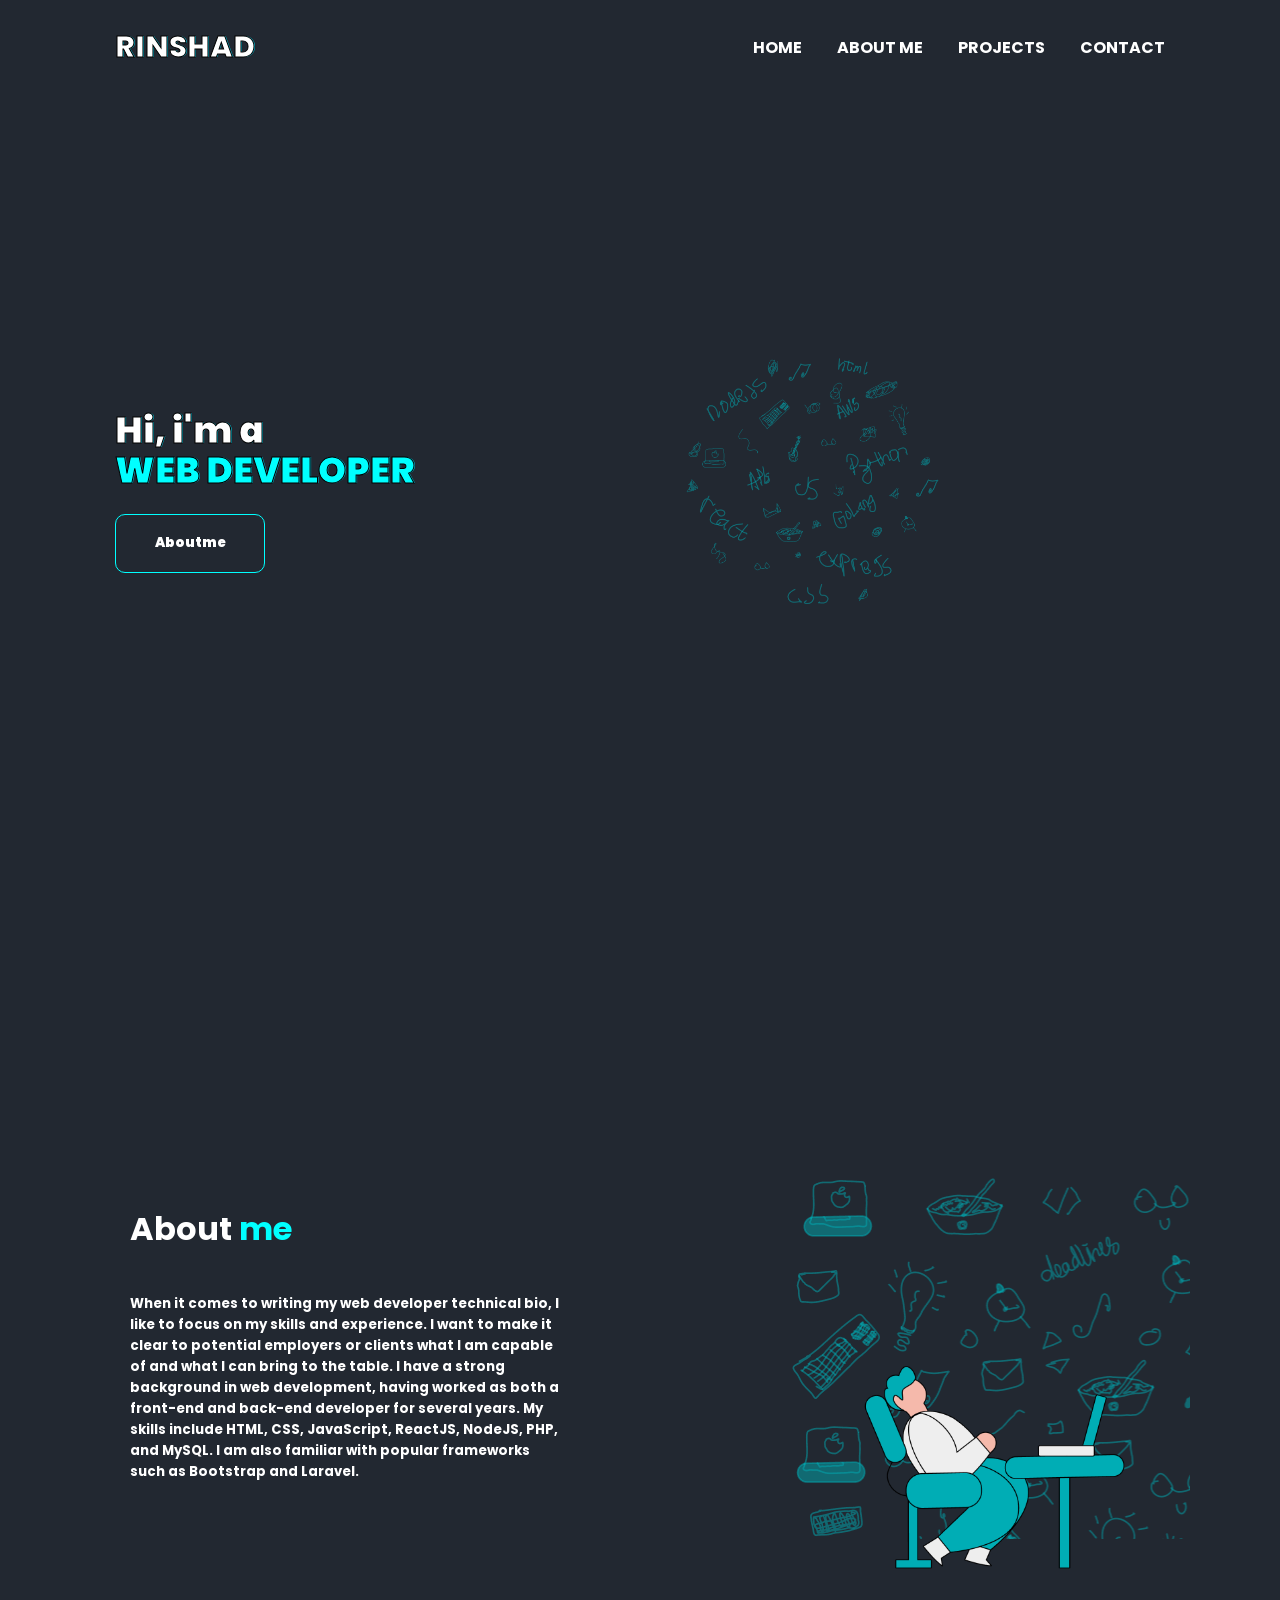
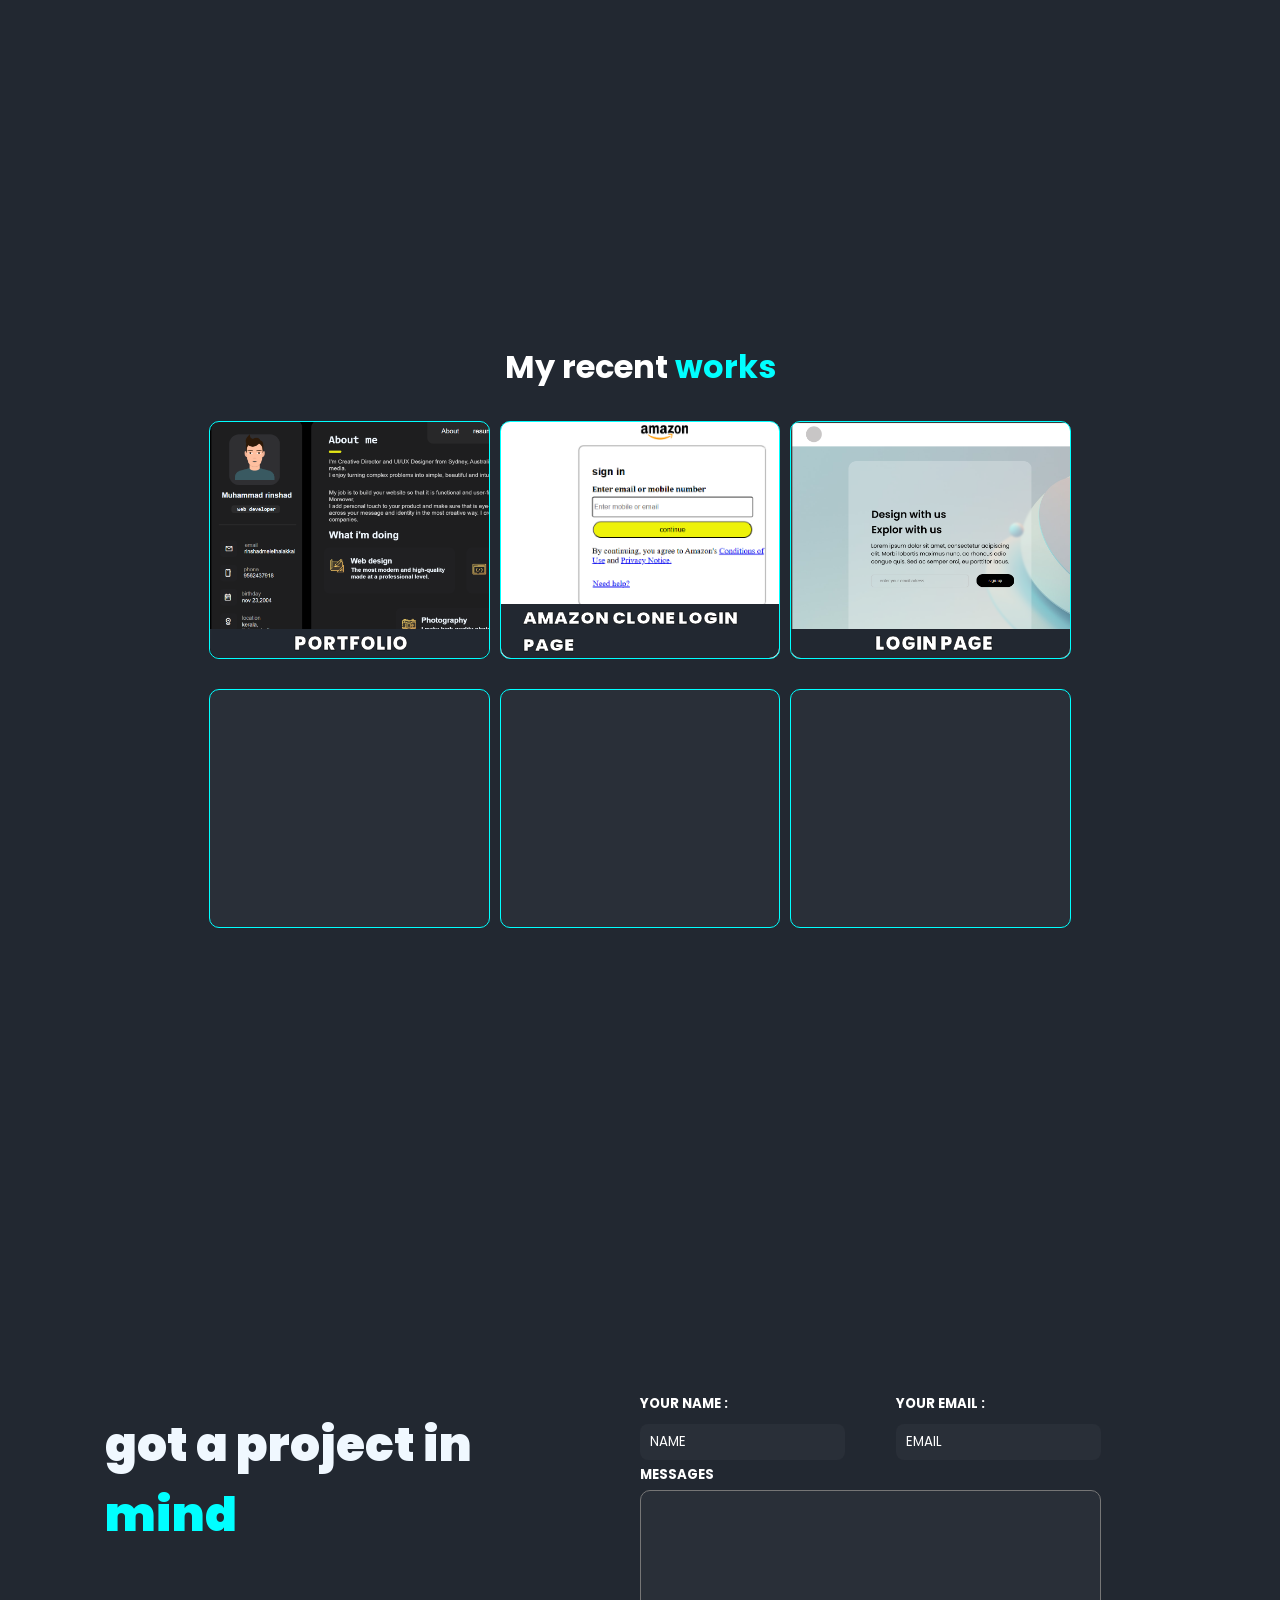
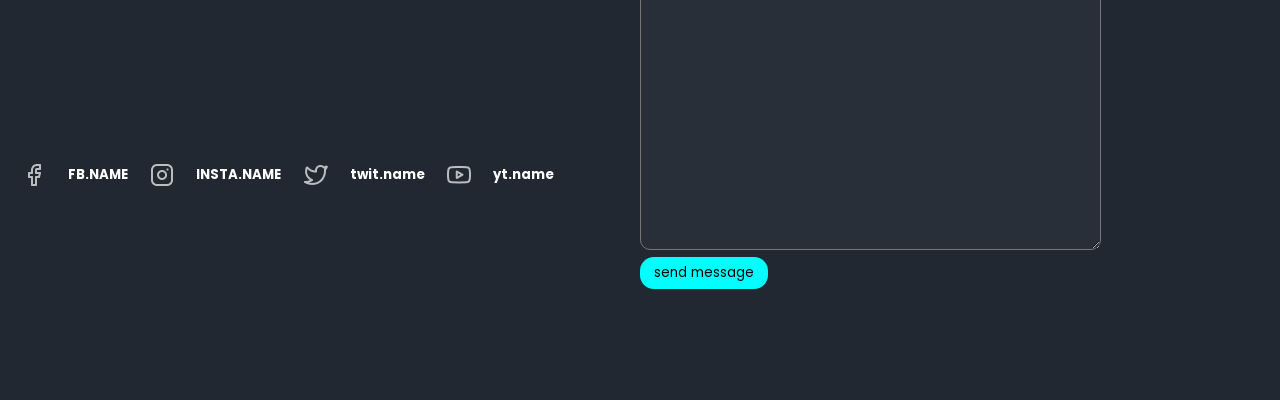
<file: index.html>
<!DOCTYPE html>
<html lang="en">
    <head>
        <meta charset="UTF-8">
        <meta name="viewport" content="width=device-width, initial-scale=1.0">
        <link rel="stylesheet" href="portfolio.css">
        <title>MY PORTFOLIO</title>
        <link rel="shortcut icon" href="Group 62.png" type="png">

        <head>
            <body>
                <div class="conteiner">
                    <div class="nav">
                        <a href="portfolio.html" class="logo">RINSHAD</a>
                        <ul>
                            <li> <a href="#">HOME</a></li>
                            <li> <a href="#aboutme">ABOUT ME</a></li>
                            <li> <a href="#PROJECT">PROJECTS</a></li>
                            <li> <a href="#contacts">CONTACT</a></li>
                        </ul>
                    </div>
                    <section class="home">

                        <div class="home-info">
                            <h1 class="name">Hi, i'm a <br> <span
                                    class="web">WEB DEVELOPER</span></h1>

                            <button class="aboutme2"><a
                                    href="#aboutme">Aboutme</a></button>
                        </div>
                        <div class="photo">
                            <!-- <img  class="myimg"  src="20250804_144827.png"> -->
                            <img class="myimg" src="doodles mixed round.png"
                                alt>

                        </div>

                    </section>

                </div>
                <div class="about-me" id="aboutme">

                    <div class="abouttxt">
                        <h1 style="color: white;">
                            About <span class="me">me</span>
                        </h1>
                        <h5>
                            When it comes to writing my web developer technical
                            bio, I like to focus on my skills and experience. I
                            want to make it clear to potential employers or
                            clients what I am capable of and what I can bring to
                            the table.

                            I have a strong background in web development,
                            having worked as both a front-end and back-end
                            developer for several years. My skills include HTML,
                            CSS, JavaScript, ReactJS, NodeJS, PHP, and MySQL. I
                            am also familiar with popular frameworks such as
                            Bootstrap and Laravel.
                        </h5>

                    </div>

                    <div class="pic">
                        <img class="pic-img" src="Group 62.png">

                    </div>

                </div>

                <div class="projects" id="PROJECT">
                    <div class="project-content">

                        <h1>My recent <span>works</span></h1>
                        <div class="work">
                            <div class="portfolio">
                                <h3 class="h3">PORTFOLIO</h3>
                            </div>
                            <div class="amazon">
                                <h2 class="h2-amazon">AMAZON CLONE LOGIN
                                    PAGE</h2>

                            </div>
                            <div class="login">
                                <h3 class="h3">LOGIN PAGE</h3>

                            </div>
                            <div class="ss">

                            </div>
                            <div class="ss">

                            </div>
                            <div class="ss">

                            </div>

                        </div>

                    </div>

                </div>

                <div class="contact" id="contacts">
                    <div class="social">
                        <div class="socialtxt">
                            <h1>got a project in <br><span
                                    style="color: cyan;">mind</span></h1>

                        </div>
                        <div class="socialmedia">
                            <img src="facebook.png" alt>
                            <h5>FB.NAME</h5>
                            <img src="instagram.png" alt>
                            <h5>INSTA.NAME</h5>
                            <img src="twitter.png" alt>
                            <h5>twit.name</h5>
                            <img src="youtube.png" alt>
                            <h5>yt.name</h5>

                        </div>

                    </div>
                    <div style="width: 80%;">
                        <div class="user-email">
                            <div class="yourname">
                                <h5>YOUR NAME :</h5>
                                <input type="text" placeholder="NAME">

                            </div>
                            <div class="youremail">
                                <h5>YOUR EMAIL :</h5>
                                <input type="text" placeholder="EMAIL">
                            </div>

                        </div>
                        <div class="messeg">
                            <h5>MESSAGES</h5>
                            <textarea name id="message"></textarea>
                            <button>send message</button>

                        </div>

                    </div>

                </div>

            </body>
        </html>
</file>
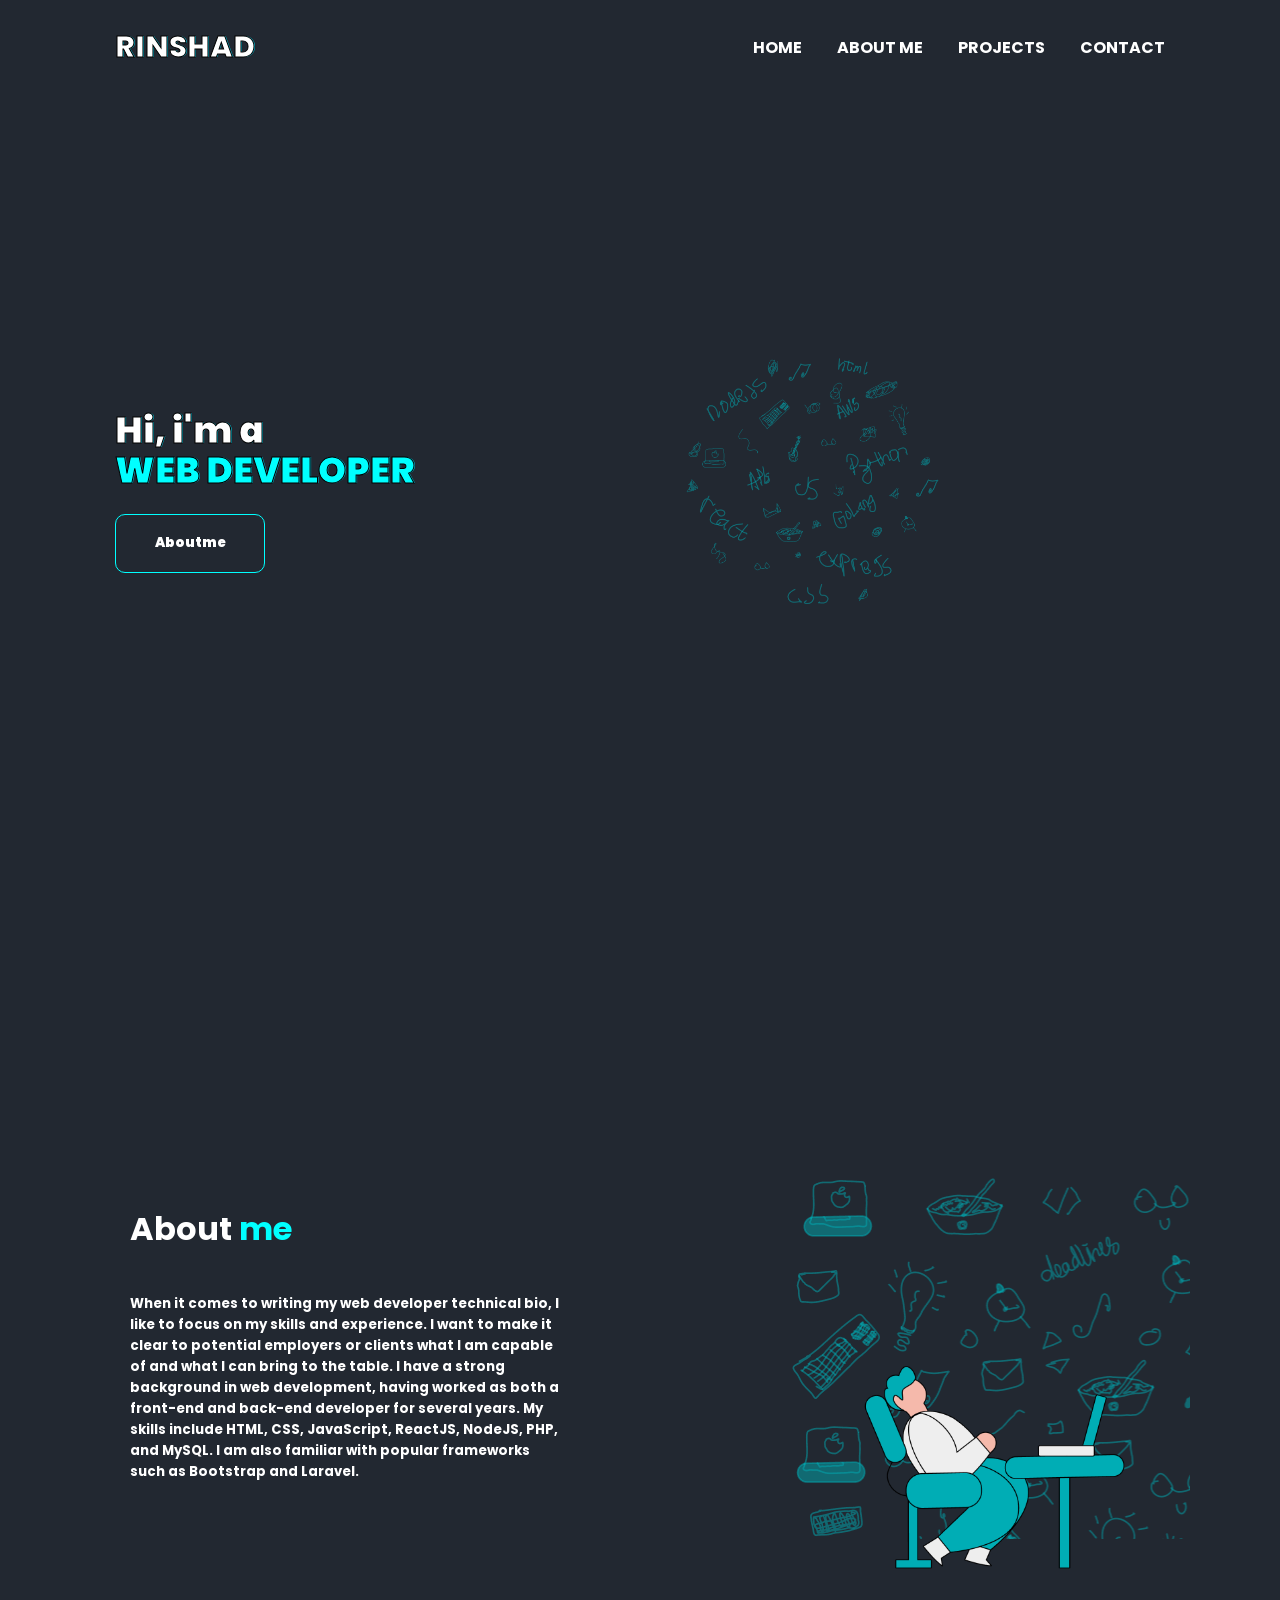
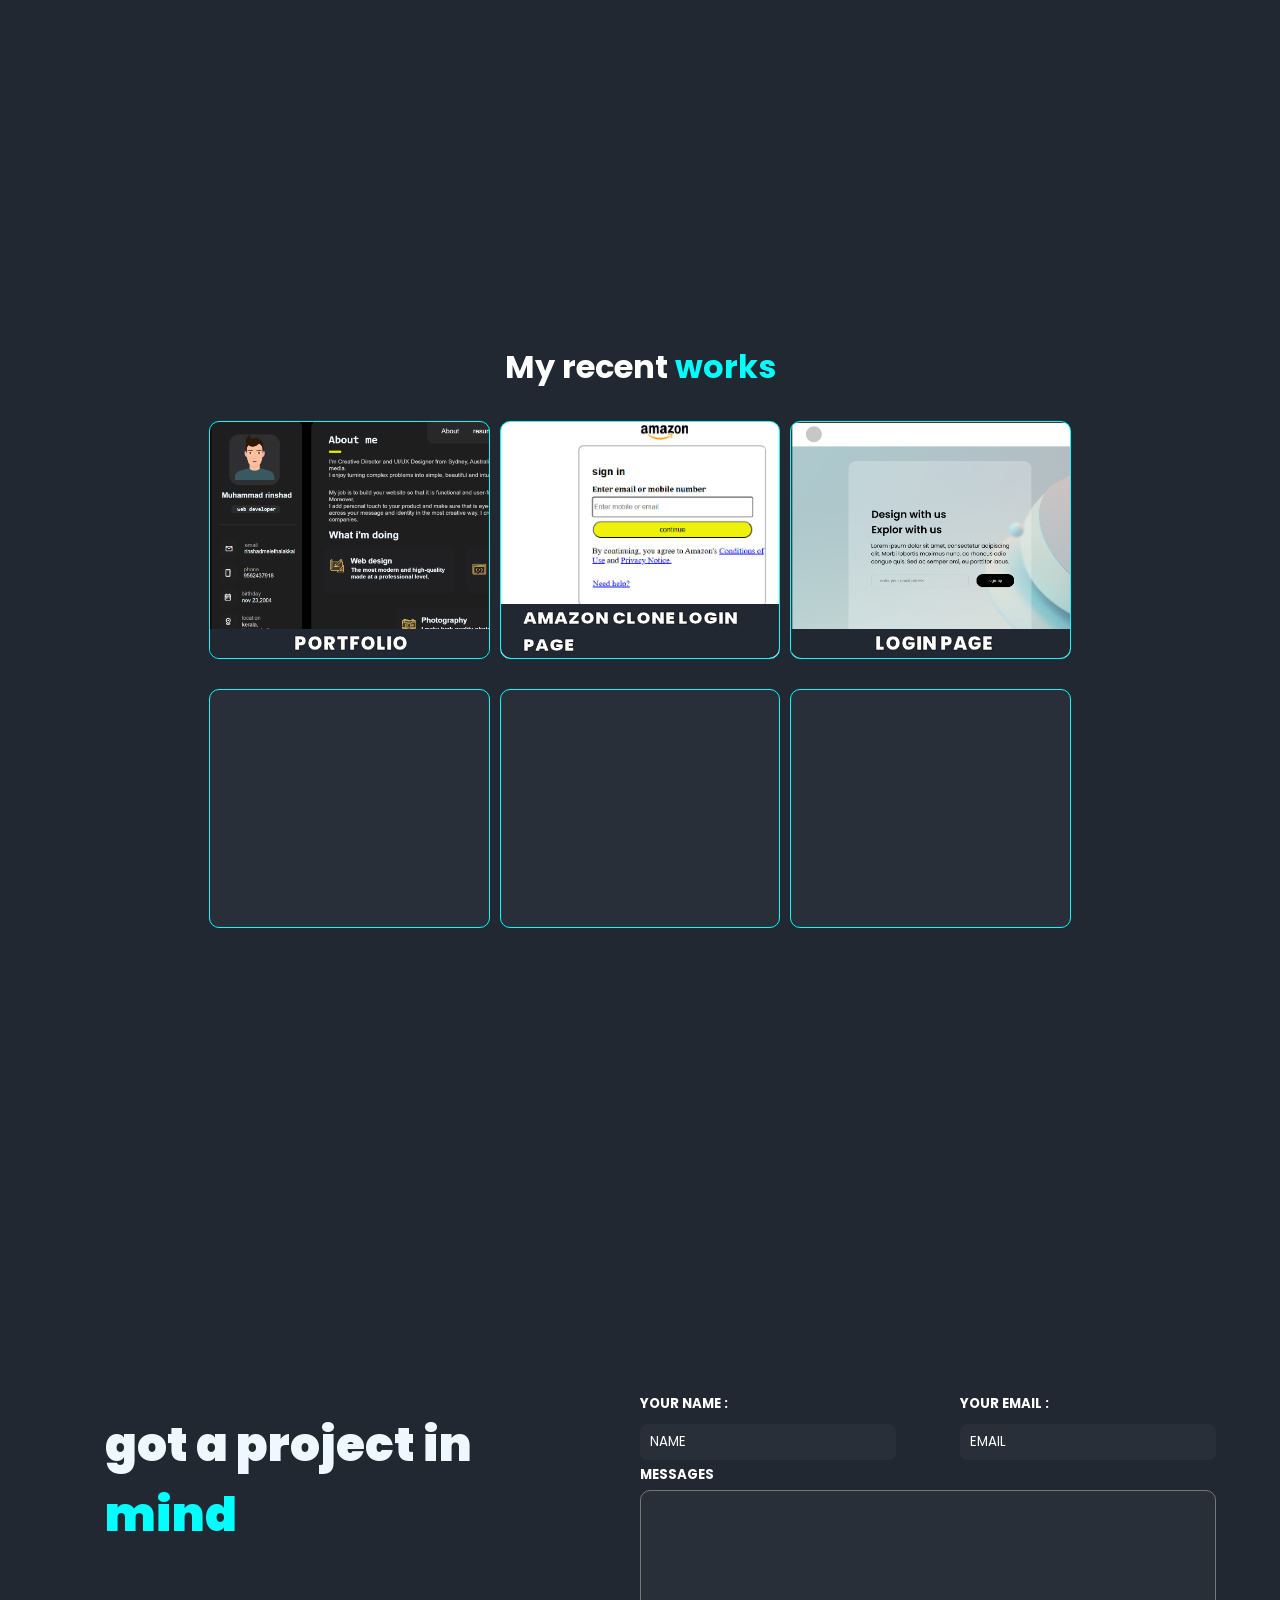
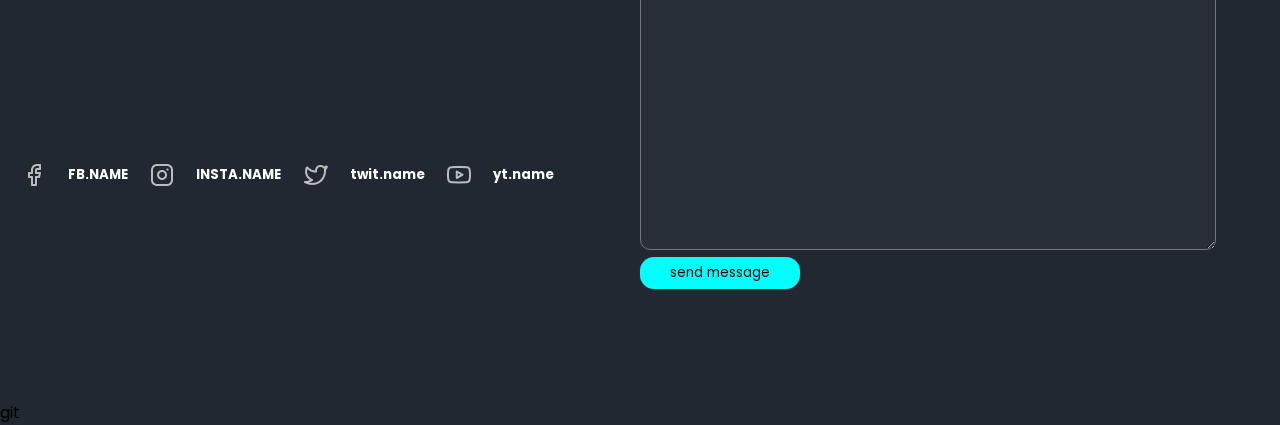
<file: portfolio.html>
<!DOCTYPE html>
<html lang="en">
    <head>
        <meta charset="UTF-8">
        <meta name="viewport" content="width=device-width, initial-scale=1.0">
        <link rel="stylesheet" href="portfolio.css">
        <title>MY PORTFOLIO</title>
        <link rel="shortcut icon" href="Group 62.png" type="png">

        <head>
            <body>
                <div class="conteiner">
                    <div class="nav">
                        <a href="portfolio.html" class="logo">RINSHAD</a>
                        <ul>
                            <li> <a href="#">HOME</a></li>
                            <li> <a href="#aboutme">ABOUT ME</a></li>
                            <li> <a href="#PROJECT">PROJECTS</a></li>
                            <li> <a href="#contacts">CONTACT</a></li>
                        </ul>
                    </div>
                    <section class="home">

                        <div class="home-info">
                            <h1 class="name">Hi, i'm a <br> <span
                                    class="web">WEB DEVELOPER</span></h1>

                            <button class="aboutme2"><a
                                    href="#aboutme">Aboutme</a></button>
                        </div>
                        <div class="photo">
                            <!-- <img  class="myimg"  src="20250804_144827.png"> -->
                            <img class="myimg" src="doodles mixed round.png"
                                alt>

                        </div>

                    </section>

                </div>
                <div class="about-me" id="aboutme">

                    <div class="abouttxt">
                        <h1 style="color: white;">
                            About <span class="me">me</span>
                        </h1>
                        <h5>
                            When it comes to writing my web developer technical
                            bio, I like to focus on my skills and experience. I
                            want to make it clear to potential employers or
                            clients what I am capable of and what I can bring to
                            the table.

                            I have a strong background in web development,
                            having worked as both a front-end and back-end
                            developer for several years. My skills include HTML,
                            CSS, JavaScript, ReactJS, NodeJS, PHP, and MySQL. I
                            am also familiar with popular frameworks such as
                            Bootstrap and Laravel.
                        </h5>

                    </div>

                    <div class="pic">
                        <img class="pic-img" src="Group 62.png">

                    </div>

                </div>

                <div class="projects" id="PROJECT">
                    <div class="project-content">

                        <h1>My recent <span>works</span></h1>
                        <div class="work">
                            <div class="portfolio">
                                <h3 class="h3">PORTFOLIO</h3>
                            </div>
                            <div class="amazon">
                                <h2 class="h2-amazon">AMAZON CLONE LOGIN
                                    PAGE</h2>

                            </div>
                            <div class="login">
                                <h3 class="h3">LOGIN PAGE</h3>

                            </div>
                            <div class="ss">

                            </div>
                            <div class="ss">

                            </div>
                            <div class="ss">

                            </div>

                        </div>

                    </div>

                </div>

                <div class="contact" id="contacts">
                    <div class="social">
                        <div class="socialtxt">
                            <h1>got a project in <br><span
                                    style="color: cyan;">mind</span></h1>

                        </div>
                        <div class="socialmedia">
                            <img src="facebook.png" alt>
                            <h5>FB.NAME</h5>
                            <img src="instagram.png" alt>
                            <h5>INSTA.NAME</h5>
                            <img src="twitter.png" alt>
                            <h5>twit.name</h5>
                            <img src="youtube.png" alt>
                            <h5>yt.name</h5>

                        </div>

                    </div>
                    <div>
                        <div class="user-email">
                            <div class="yourname">
                                <h5>YOUR NAME :</h5>
                                <input type="text" placeholder="NAME">

                            </div>
                            <div class="youremail">
                                <h5>YOUR EMAIL :</h5>
                                <input type="text" placeholder="EMAIL">
                            </div>

                        </div>
                        <div class="messeg">
                            <h5>MESSAGES</h5>
                            <textarea name id="message"></textarea>
                            <button>send message</button>

                        </div>

                    </div>

                </div>

            </body>
        </html>
git
</file>
<file: portfolio.css>
@import url('https://fonts.googleapis.com/css2?family=Poppins:ital,wght@0,100;0,200;0,300;0,400;0,500;0,600;0,700;0,800;0,900;1,100;1,200;1,300;1,400;1,500;1,600;1,700;1,800;1,900&display=swap');


* {
    margin: 0;
    padding: 0;
    box-sizing: border-box;
    font-family: 'poppins', sans-serif;
    scroll-behavior: smooth;
}

body {
    background-color: #222831;
    font-family: 'poppins', 'sans-serif';
    scroll-behavior: smooth;

}

.conteiner {
    width: 100%;
    height: 100vh;
    /* background-color: bisque; */

}

a {
    color: white;
    text-decoration: none;
}

.nav {
    position: fixed;
    left: 0;
    top: 0;
    width: 100%;
    padding: 25px 9%;
    display: flex;
    justify-content: space-between;
    align-items: center;
    z-index: 100;
}

.logo:hover {
    color: aqua;

}

.logo {
    font-weight: 800;
    font-size: 30px;
    transition: 0.8s ease-in-out;
    text-shadow: 1px 0px #00BCD4;
    -webkit-text-stroke: 1px #000000;
}

ul {
    display: flex;

}

li {
    list-style: none;
    margin-left: 35px;
    font-weight: 700;
}

a:hover {
    color: aqua;
}

.home {
    display: flex;
    align-items: center;
    justify-content: space-around;

    height: 100vh;
    padding: 60px 9% 0;
    color: white;
}

.home-info {
    line-height: 40px;
    width: 50%;

}

.name {

    font-weight: 1000;
    font-size: 36px;
    text-shadow: 1px 0px #00BCD4;
    -webkit-text-stroke: 1px #000000;
}

.home-info h2 {
    font-weight: bold;


}

.photo {

    width: 100%;
    height: 50%;
    border-radius: 149px;

    display: flex;
    align-items: center;
    justify-content: space-evenly;
    background-size: cover;
}

.myimg {
    width: 40%;


}

.about-me {
    height: 100vh;
    width: auto;
    background-color: #222831;
    display: flex;

    align-items: center;
    justify-content: space-around;
}



.aboutme2 {
    background: transparent;
    border: 1px solid cyan;
    width: 150px;
    height: 59px;
    position: relative;
    top: 23px;
    color: white;
    font-weight: 900;
    transition: 0.8s ease-in-out;
    border-radius: 10px;
}

.aboutme2:hover {
    background-color: cyan;
    border: 3px solid white;

}





.web {
    color: cyan;
}

.img2 {
    width: 46px;
    margin-top: 15px;
    left: 51px;
}

.abouttxt {
    height: 50vh;
    /* background-color: blue; */
    width: 40%;
    display: flex;
    flex-direction: column;
    line-height: 21px;
    padding: 40px;
    justify-content: space-evenly;
    color: white;


}

.pic {
    height: 42vh;
    /* background-color: rgb(98, 255, 0); */
    width: 32%;
    display: flex;
    flex-direction: column;
    align-items: center;
    justify-content: center;
    background-image: url(doodle\ items.png);



}

.me {
    color: cyan;
}

.projects {
    height: 100vh;
    width: 100%;
    /* background-color: #1f242d; */
    display: flex;
    justify-content: center;
    align-items: center;


}

.project-content {
    width: 80%;
    height: 80vh;
    /* background-color: blue; */
    display: flex;
    flex-direction: column;
    align-items: center;
    justify-content: center;


}


.project-content h1 {
    color: white;
}

.project-content span {
    color: cyan;
}

.work {
    height: 63vh;
    width: 90%;
    /* background-color: blue; */
    padding: 30px;
    display: grid;
    column-gap: 10px;
    row-gap: 30px;
    justify-content: center;
    grid-template-columns: 1fr 1fr 1fr;
    grid-template-rows: 1fr 1fr;

}

.ss {
    background-color: #393e4650;
    ;
    border-radius: 10px;
    border: 1px solid cyan;

}

.contact {
    width: 100%;
    height: 100vh;
    background-color: #222831;
    display: grid;
    grid-template-columns: 1fr 1fr;
}

#message {
    width: 90%;
    height: 40vh;
    /* background-color: aqua; */
    padding-top: 20px;
    line-height: 40px;
    border-radius: 10px;
    background-color: #393e4650;
    position: relative;
    top: 10px;


}

.user-email {
    width: 100%;
    height: 40vh;
    /* background-color: rgb(43, 0, 255); */
    display: flex;



}

.yourname {
    width: 50%;
    height: 40vh;
    /* background-color: azure; */
    display: flex;
    flex-direction: column;
    justify-content: end;
    line-height: 40px;
}

.youremail {
    width: 50%;
    height: 40vh;
    /* background-color: rgb(255, 0, 0); */
    display: flex;
    flex-direction: column;
    justify-content: end;
    line-height: 40px;
}

.yourname input {
    width: 80%;
    height: 10%;
    border-radius: 8px;
    padding: 10px;
    background-color: #393e4650;
    border: 2px;
    color: rgb(255, 255, 255);
}

.yourname h5 {
    color: white;
}

.youremail input {
    width: 80%;
    height: 10%;
    border-radius: 8px;
    padding: 10px;
    background-color: #393e4650;
    border: 2px;
}

.youremail h5 {
    color: white;
}

.messeg input {
    width: 90%;
    height: 60%;
    background-color: #393e4650;
    border-radius: 10px;
    border: 2px;
}

.messeg h5 {
    color: white;
    position: relative;
    top: 5px;
}

.messeg button {
    width: 25%;
    height: 32px;
    background-color: cyan;
    border-radius: 14px;
    border: 2px;
    position: relative;
    top: 10px;
}

::placeholder {
    color: white;

}

.social {
    width: 90%;
    height: 100vh;

    display: grid;
    grid-template-rows: 1fr 1fr;
}

.socialtxt {
    display: flex;
    align-items: end;
    justify-content: center;

}

.socialtxt h1 {
    font-weight: 900;
    font-size: 47px;
    color: aliceblue;
}

.socialmedia {
    display: flex;
    align-items: center;
    justify-content: space-evenly;
}

.socialmedia h5 {
    color: white;
}

.portfolio {
    background-color: #393e4650;
    border-radius: 10px;
    border: 1px solid cyan;
    background-image: url(portfolio.png);
    background-size: cover;
    background-repeat: no-repeat;
    display: flex;
    align-items: end;
    justify-content: center;

}

.portfolio :hover {
    transform: scale(1.2);
}

.amazon {
    background-color: #393e4650;
    ;
    border-radius: 10px;
    border: 1px solid cyan;
    background-image: url(amazon.png);
    background-size: cover;
    display: flex;
    align-items: end;
    justify-content: center;
}

.login {
    background-color: #393e4650;
    ;
    border-radius: 10px;
    border: 1px solid cyan;
    background-image: url(login\ page.png);
    background-size: cover;
    display: flex;
    align-items: end;
    justify-content: center;
}

.h3 {
    color: rgb(255, 255, 255);
    -webkit-text-stroke: .5px rgb(0, 0, 0);
    font-weight: 900;
    background-color: #222831;
    width: 100%;
    border-bottom-left-radius: 10px;
    border-bottom-right-radius: 10px;
    padding-left: 30%;
}

.h2-amazon {
    color: rgb(255, 255, 255);
    -webkit-text-stroke: .5px rgb(0, 0, 0);
    font-weight: 900;
    background-color: #222831;
    width: 100%;
    border-bottom-left-radius: 10px;
    border-bottom-right-radius: 10px;
    padding-left: 8%;
    font-size: 18PX;
}

.pic-img {
    WIDTH: 278PX;
    position: relative;
    top: 100px;
}



/* tablet*/



@media   (max-width: 695px) {
    li {
        font-size: smaller;
    }
   /* ul{
    display: none;
   } */
}

@media (max-width: 770px) {

    .messeg button {
        width: 33%;
        height: 32px;
        background-color: cyan;
        border-radius: 14px;
        border: 2px;
        position: relative;
        top: 10px;

    }

    .abouttxt h1 {
        color: white;
        position: relative;
        bottom: 14px;


    }

    .project-content {
        width: 100%;
    }

    .work {
        width: 100%;
    }

    .abouttxt {

        width: 53%;
    }

    .abouttxt h5 {}

    .socialtxt h1 {
        font-weight: 600;
        font-size: 39px;
    }

    .socialmedia h5 {
        color: white;
        font-weight: 200;
        font-size: xx-small;
    }

    #message {
        height: 30vh;
    }

    .myimg {
        width: 60%;
        position: relative;
        left: 20px;
    }

    .pic-img {
        width: 245px;
    }
   
}



@media  (max-width: 669px) {
   ul{
    display: none;
   }
}

@media (max-width: 661px) {
    li {
       font-size: 100px;
    }

    .contact {
        display: flex;
        flex-direction: column;
        align-items: center;
        justify-content: center;
    }
    .youremail{
        height: 10vh;

    }
    .yourname{
        height: 10vh;
    }
    .user-email{
        height: 15vh;
    }
    .socialtxt h1{
        font-size: 45px;
    }
}

@media (max-width: 687px) {
    .photo {
        position: relative;
        left: 20px;
    }

    .myimg {
        width: 64%;


    }

    li {
        font-weight: 600;
        font-size: 15px;
    }

    ul {
        position: relative;
        left: 10px;
    }


}






@media (max-width: 427px) {


    .nav ul {
        display: none;
    }

    .conteiner {
        display: flex;
        justify-items: center;
        width: 100%;
        display: flex;
        flex-direction: column;
    }

    .home {
        display: flex;
        flex-direction: column;
        align-items: center;
        justify-content: center;
        width: 100%;
        gap: 25px;
    }

    .home-info {
        width: min-content;
        position: relative;
        bottom: 50px;
    }







    .myimg {
        width: 80%;
    }

    .about-me {
        flex-direction: column;

        height: 75vh;
    }

    .pic-img {
        top: 23px;
    }

    .abouttxt {

        width: 100%;
        /* background: bisque; */
        height: 100vh;
    }

    .pic {
        width: 100%;
    }

    .projects {
        display: flex;
        align-items: flex-start;
        height: 120vh;
    }

    .work {
        height: 193vh;
        display: flex;
        flex-direction: column;
        justify-content: flex-start;
        align-items: center;
    }

    .project-content {
        height: 100%;
    }

    .pic {
        display: none;
    }

    .portfolio {
        width: 85%;
        height: 35%;
        background-size: contain;
    }

    .amazon {
        width: 85%;
        height: 35%;
        background-size: contain;
    }

    .login {
        width: 85%;
        height: 35%;
        background-size: contain;
    }

    .ss {
        width: 100%;
        height: 15%;
        display: none;
    }

    .contact {
        display: flex;
        flex-direction: column;
        align-items: center;
        justify-content: flex-start;
        height: 100vh;

    }

    .social {
        display: flex;
        flex-direction: column;
        align-items: center;

        height: 40%;
    }

    .youremail input {
        width: 100%;
        height: 50px;


    }

    .youremail {
        width: 100%;
        height: 80vh;
    }

    .yourname {
        width: 100%;
    }

    .yourname input {
        width: 100%;
        height: 50px;
    }

    .user-email {
        display: flex;
        flex-direction: column;
        justify-content: flex-end;
        height: 25vh;
        width: 100%;
    }

    #message {
        width: 100%;
        height: 23vh;
    }

    .socialmedia {
        width: 100%;
        height: 23vh;
        position: relative;
        bottom: 17px;
    }

    .messeg button {
        width: 50%;
    }

    .photo {
        align-items: end;
        justify-content: flex-start;
    }

    .nav {
        position: sticky;
    }

    .h2-amazon {
        font-size: medium;
    }

}



@media (max-width: 320px) {
    .portfolio {
        height: 25%;
        background-size: contain;
    }

    .login {
        height: 25%;
        background-size: contain;
    }

    .amazon {
        height: 25%;
        background-size: contain;
    }
}

@media (max-width: 375px) {
    .amazon {
        background-size: contain;
    }

    .login {
        background-size: contain;
    }

    .portfolio {
        background-size: contain;
    }
    .photo{
        left: 10px;
    }
}
</file>
